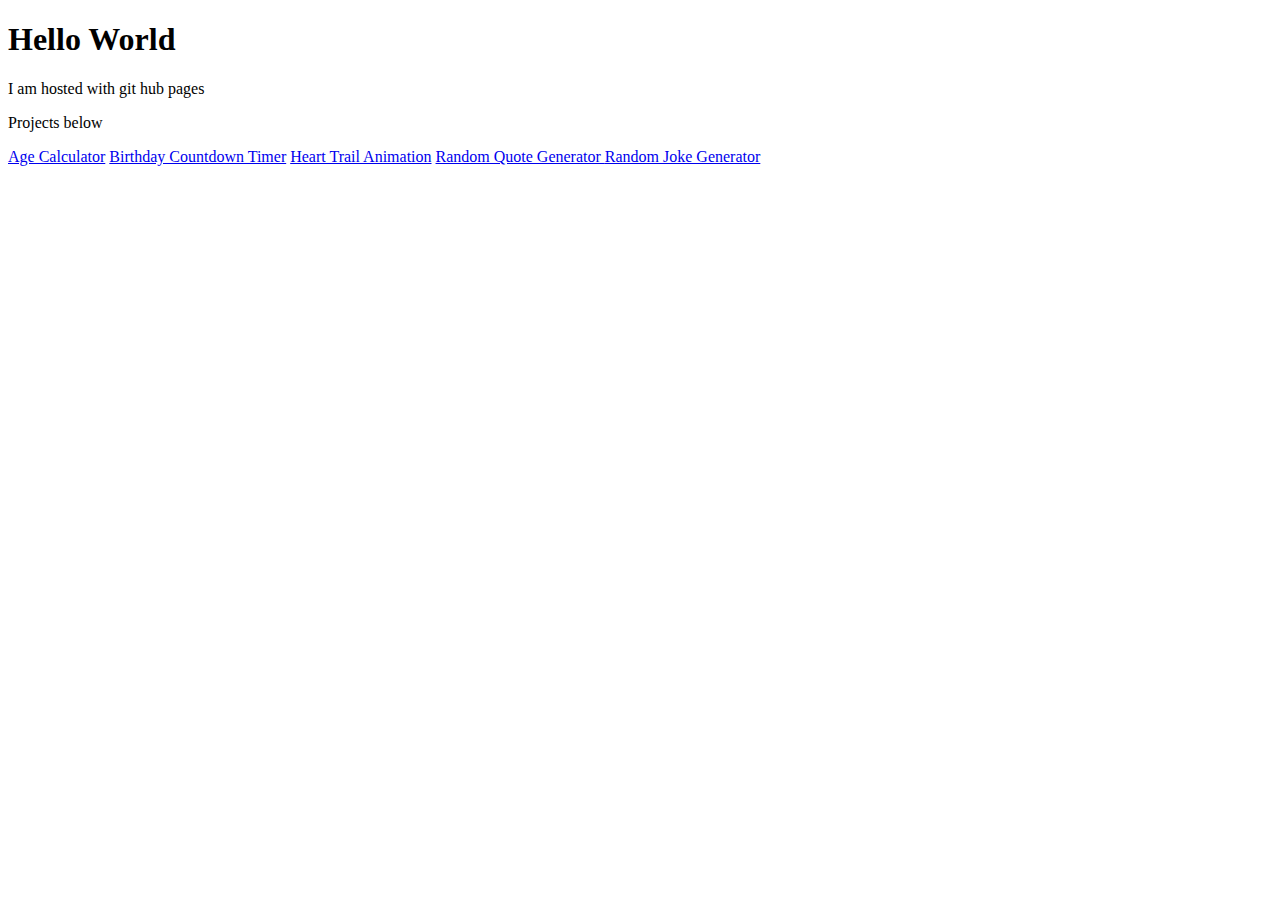
<file: index.html>
<!DOCTYPE html>
<html lang="en">
<head>
    <meta charset="UTF-8">
    <meta name="viewport" content="width=device-width, initial-scale=1.0">
    <title>Document</title>
</head>
<body>
    <h1>Hello World</h1>
    <p>I am hosted with git hub pages</p>
    <p>Projects below</p>
    <a href="Age Calculator/index.html">Age Calculator</a>
    <a href="Birthday Countdown Timer/index.html">Birthday Countdown Timer</a>
    <a href="heart trail animation/index.html">Heart Trail Animation</a>
    <a href="Random Quote Generator/index.html">Random Quote Generator </a>
    <a href="random joke generator/">Random Joke Generator</a>
   
    
</body>
</html>
</file>
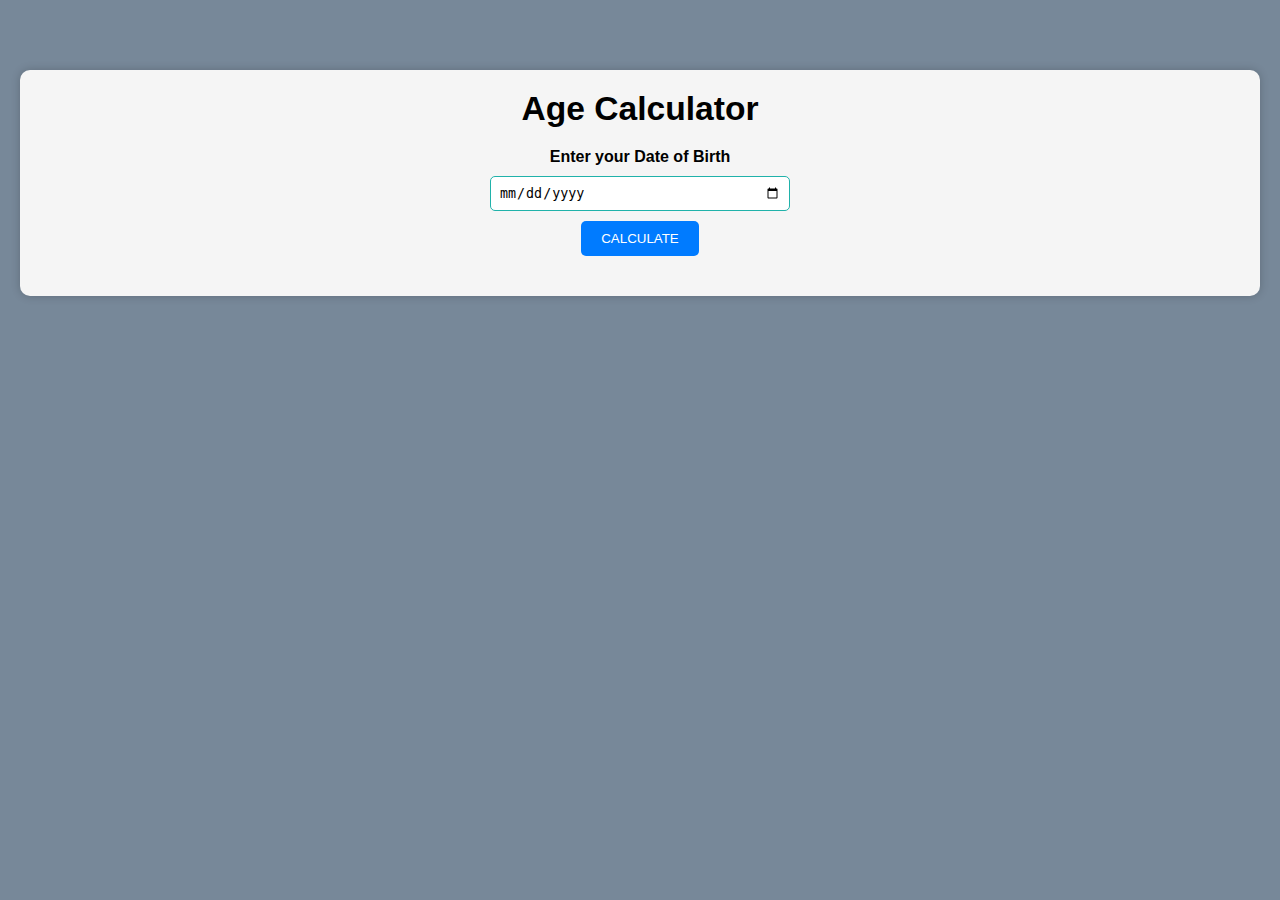
<file: Age Calculator/index.html>
<!DOCTYPE html>
<html lang="en">
<head>
    <meta charset="UTF-8">
    <meta name="viewport" content="width=device-width, initial-scale=1.0">
    <link rel="stylesheet" href="style.css">
    <title>Age Calculator</title>
</head>
<body>
    <div class="container">
        <h1>Age Calculator</h1>
        <div class="form">
            <label for="dob">Enter your Date of Birth</label>
            <input type="date" id="dob" placeholder="00/00/0000">
            <button type="button">Calculate</button>
            <div id="result"></div>
        </div>
        
    </div>
    <script src="app.js"></script>
</body>
</html>
</file>
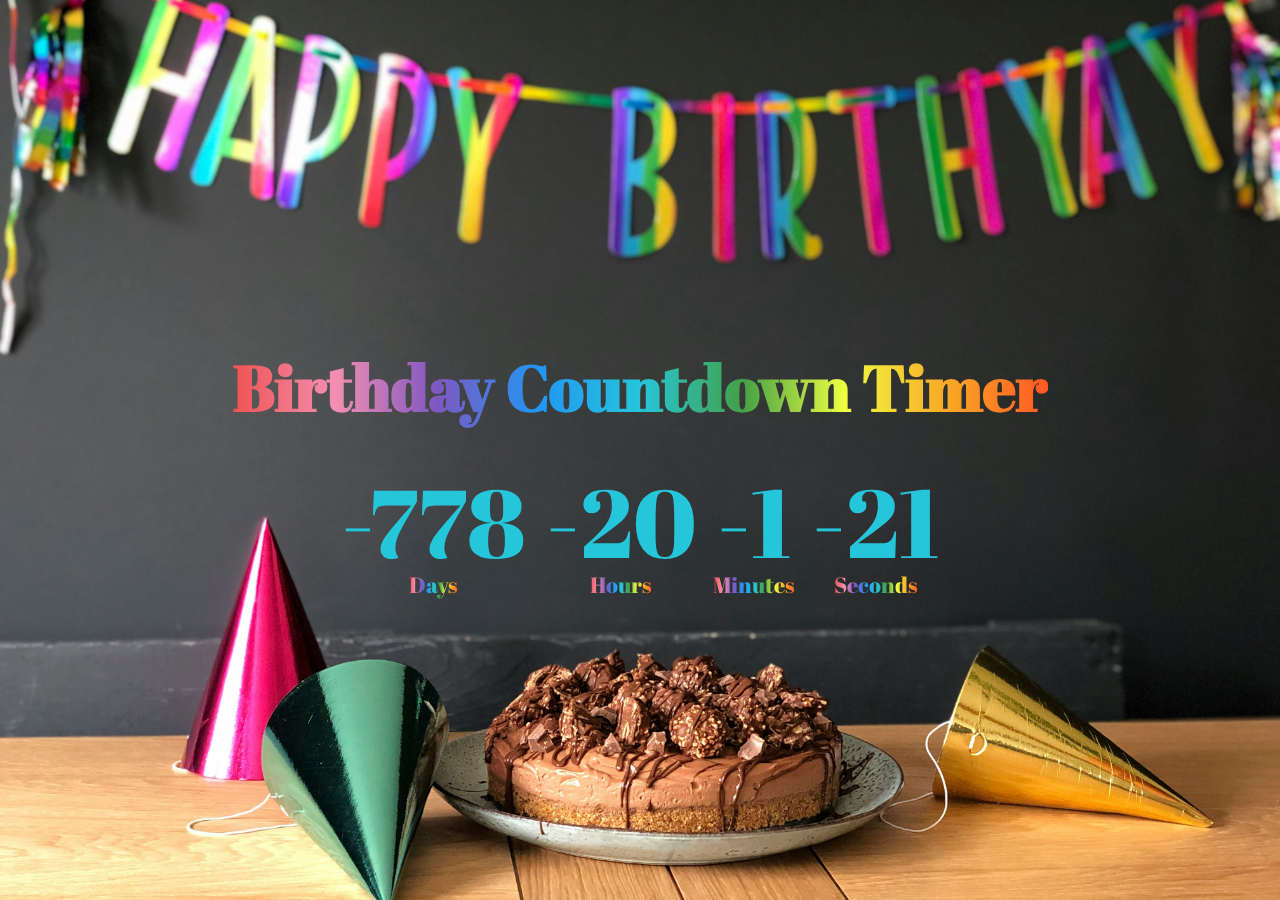
<file: Birthday Countdown Timer/index.html>
<!DOCTYPE html>
<html lang="en">
<head>
    <meta charset="UTF-8">
    <meta name="viewport" content="width=device-width, initial-scale=1.0">
    <link rel="stylesheet" href="style.css">
    <title>Birthday Countdown Timer</title>
</head>
<body>
    <h1>Birthday Countdown Timer</h1>
    <div class="countdown-container">
        <div class="countdown-el">
            <p class="count-value" id="days-element">0</p>
            <span class="count-label" >Days</span>
        </div>
        <div class="countdown-el">
            <p class="count-value" id="hours-element">0</p>
            <span class="count-label" >Hours</span>
        </div>
        <div class="countdown-el">
            <p class="count-value" id="minutes-element">0</p>
            <span class="count-label" >Minutes</span>
        </div>
        <div class="countdown-el">
            <p class="count-value" id="seconds-element">0</p>
            <span class="count-label" >Seconds</span>
        </div>
       
    </div>
    <script src="app.js"></script>
</body>
</html>
</file>
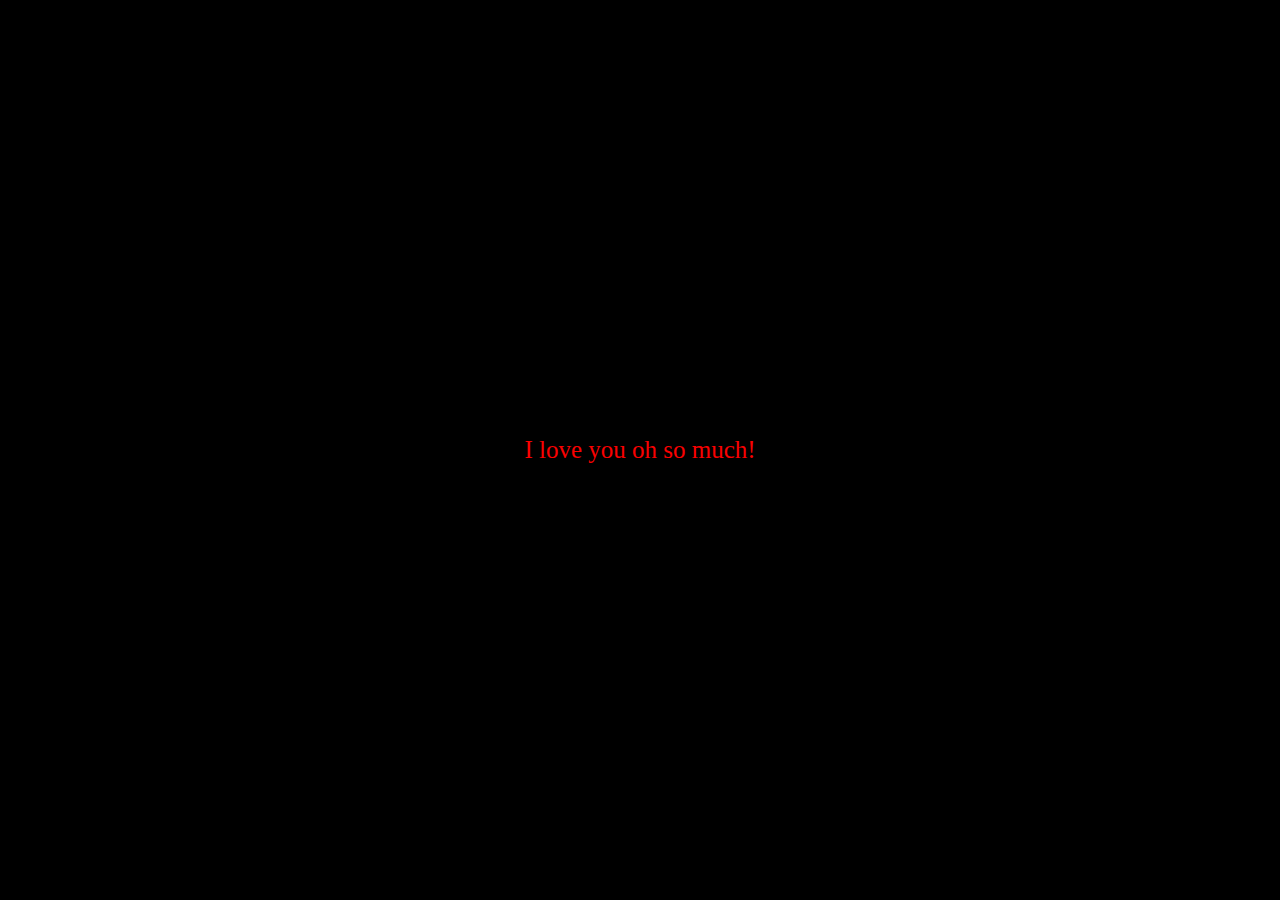
<file: heart trail animation/index.html>
<!DOCTYPE html>
<html lang="en">
<head>
    <meta charset="UTF-8">
    <meta name="viewport" content="width=device-width, initial-scale=1.0">
    <link rel="stylesheet" href="style.css">
    <title>Heart Trail Animation</title>
</head>
<body>
   <div class="animated-text" id="animated-text">I love you oh so much!  </div>
    <script src="app.js"></script>
</body>
</html>
</file>
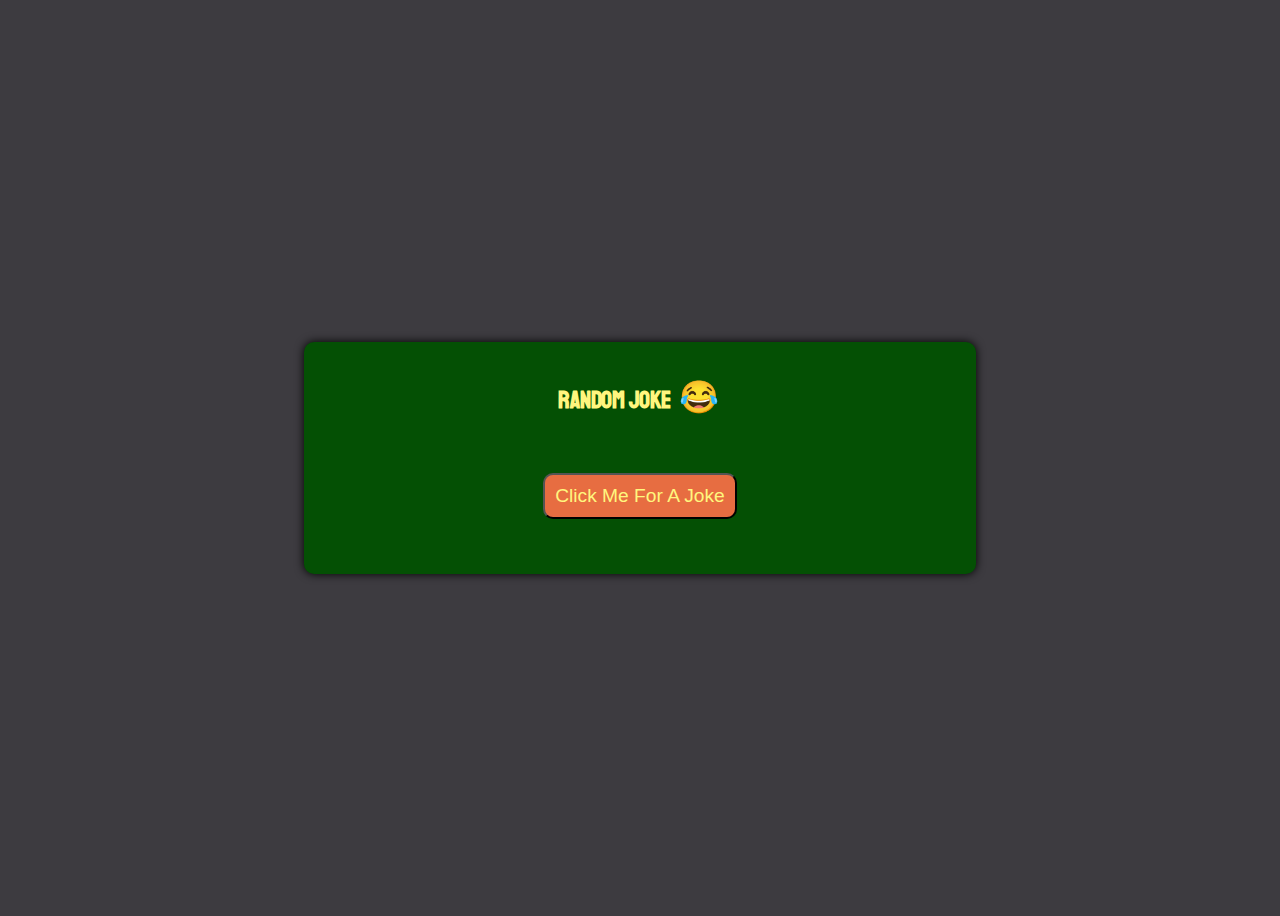
<file: random joke generator/index.html>
<!DOCTYPE html>
<html lang="en">
<head>
    <meta charset="UTF-8">
    <meta name="viewport" content="width=device-width, initial-scale=1.0">
    <link rel="stylesheet" href="style.css">
    <title>Joke Generator</title>
</head>
<body>
    <div class="joke-container">
        <h1>Random Joke <span class="emoji">😂</span></h1>
        <p id="joke"></p>
        <button type="button" class="joke-button">Click me for a joke</button>
        <h3 class="punchline"></h3>
    </div>
    
    <script src="app.js"></script>
</body>
</html>
</file>
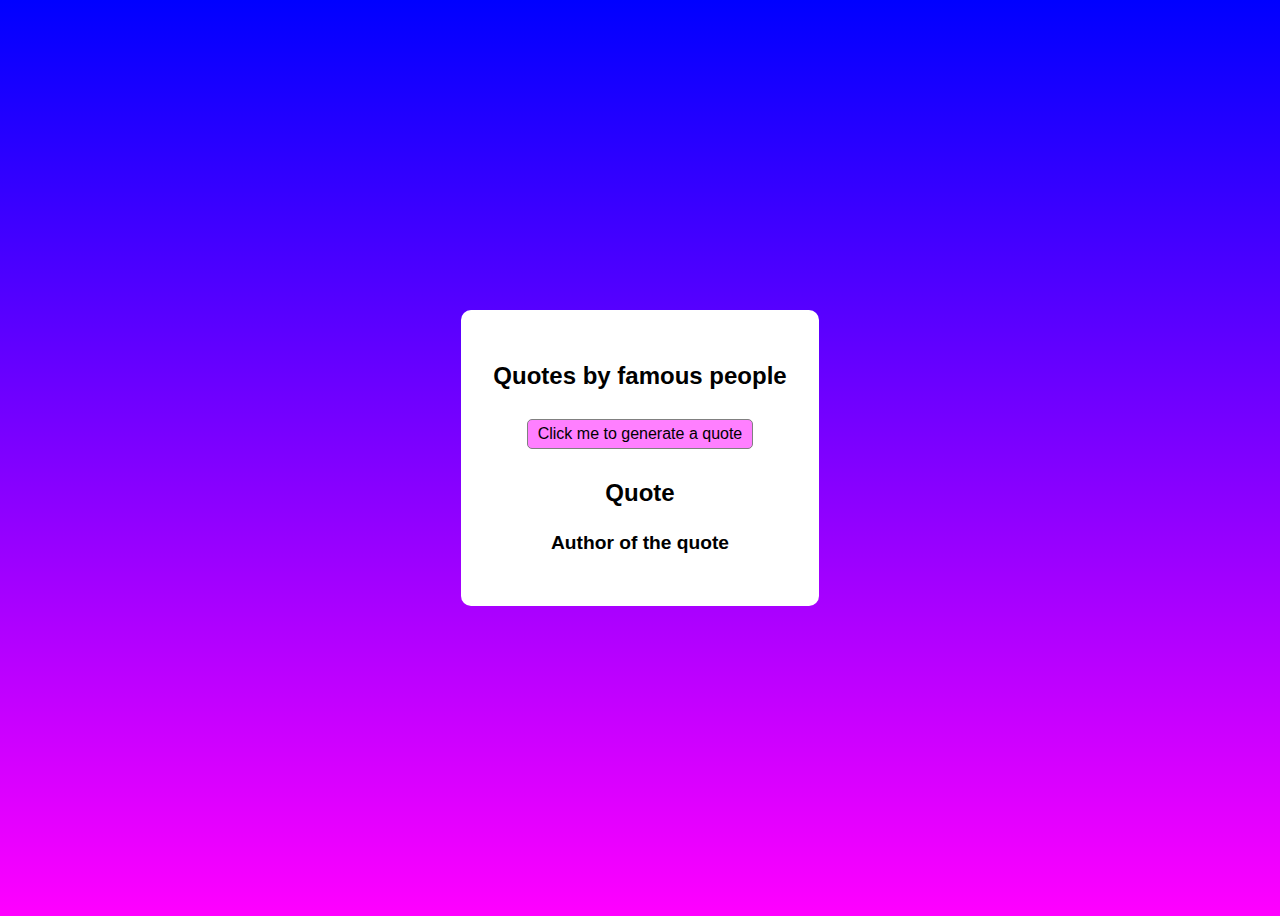
<file: Random Quote Generator/index.html>
<!DOCTYPE html>
<html lang="en">
<head>
    <meta charset="UTF-8">
    <meta name="viewport" content="width=device-width, initial-scale=1.0">
    <link rel="stylesheet" href="style.css">
    <title>Quote Generator</title>
</head>
<body>
    <div class="container">
        <h2>Quotes by famous people</h2>
        <button type="button" class="quote-button">Click me to generate a quote</button>
        <blockquote>
            <h2 id="quote">Quote</h2>
        </blockquote>
        <h3 class="author">Author of the quote</h3>
    </div>
    <script src="app.js"></script>
</body>
</html>
</file>
<file: Age Calculator/style.css>
*{
    box-sizing: border-box;
}

body{
    margin: 0;
    font-family: 'Trebuchet MS', 'Lucida Sans Unicode', 'Lucida Grande', 'Lucida Sans', Arial, sans-serif;
    background: lightslategrey;
    padding: 20px;
}

.container{
    width: 100%;
    background: whitesmoke;
    margin: 0 auto;
    margin-top: 50px;
    padding: 20px;
    border-radius: 10px;
    box-shadow: 0 0 10px  rgba(0, 0, 0, 0.2);
}

h1{
    font-size: 2.1rem;
    text-align: center;
    margin-top: 0;
    margin-bottom: 20px;
}

.form{
    display: flex;
    flex-direction: column;
    align-items: center;
}

label{
    font-weight: bold;
    margin-bottom: 10px;
}

input{
    padding: 8px;
    border: 1px solid lightseagreen;
    border-radius: 5px;
    width: 100%;
    max-width: 300px;
}

button{
    background-color: #007bff;
    color: white;
    border: none;
    padding: 10px 20px;
    border-radius: 5px;
    margin-top: 10px;
    cursor: pointer;
    transition: background-color 0.3s ease;
    text-transform: uppercase;
}
button:hover{
    background-color: #0056b3;
}

#result{
    margin-top: 20px;
    font-size: 1.4rem;
    font-weight: bold;
}
</file>
<file: Birthday Countdown Timer/style.css>
@import url('https://fonts.googleapis.com/css2?family=Abril+Fatface&family=Anta&family=Borel&family=Courgette&family=Inter:wght@100..900&family=Kdam+Thmor+Pro&family=Noto+Sans+Cherokee:wght@100..900&family=Permanent+Marker&family=Roboto:ital,wght@0,100;0,300;0,400;0,500;0,700;0,900;1,100;1,300;1,400;1,500;1,700;1,900&family=Staatliches&display=swap');

*{
    box-sizing: border-box;
}

body{
    background: url(images/birthday-background.jpg);
    background-size: cover;
    background-position: center;
    display: flex;
    margin: 0;
   justify-content: center;
    align-items: center;
    min-height: 100vh;
    font-family: "Abril Fatface", serif;
    flex-direction: column;
}

h1{
    font-size: 4rem;
    background: linear-gradient(to right, #ef5350, #f48fb1, #7e57c2, #2196f3, #26c6da, #43a047, #eeff41, #f9a825, #ff5722);
    background-clip: text;
    -webkit-text-fill-color: transparent;

}

.countdown-container{
    display: flex;

}

.count-value{
    font-size : 6rem;
    margin: 0 10px;
    line-height: 1;
    color: #26c6da;
}

.countdown-el{
    text-align: center;
}
.countdown-el span{
    font-size: 1.4rem;
    margin: 3px;
    background: linear-gradient(to right, #ef5350, #f48fb1, #7e57c2, #2196f3, #26c6da, #43a047, #eeff41, #f9a825, #ff5722);
    background-clip: text;
    -webkit-text-fill-color: transparent;
   
}
</file>
<file: heart trail animation/style.css>
body{
    margin: 0;
    height: 100vh;
    background: black;
    overflow: hidden;
}

span{
    background: url('https://cdn4.iconfinder.com/data/icons/general-office/91/General_Office_54-256.png');
    width: 100px;
    height: 100px;
    position: absolute;
    pointer-events: none;
    background-size: cover;
    left: 50%;
    top: 50%;
    transform: translate(-50%, -50%);
    animation: animate 6s linear;
}

@keyframes animate{
    0%{
        transform: translate(-50%, -50%) ;
        opacity: 1;
        filter: hue-rotate(0);
    }
    100%{
        transform: translate(-50%, -5000%) ;
        opacity: 0;
        filter: hue-rotate(720deg);
    }
}

.animated-text{
    color: rgb(250, 0, 0);
    display: flex;
    justify-content: center;
    align-items: center;
    height: 100vh;
    font-size: 25px;
    
}
</file>
<file: random joke generator/style.css>
@import url('https://fonts.googleapis.com/css2?family=Anta&family=Borel&family=Courgette&family=Inter:wght@100..900&family=Kdam+Thmor+Pro&family=Noto+Sans+Cherokee:wght@100..900&family=Permanent+Marker&family=Roboto:ital,wght@0,100;0,300;0,400;0,500;0,700;0,900;1,100;1,300;1,400;1,500;1,700;1,900&family=Staatliches&display=swap');
body{
    background: #3D3B40;
    display: flex;
    justify-content: center;
    align-items: center;
    height: 100vh;
    font-family: "Staatliches", sans-serif;
    
}

.joke-container{
    background: #045004;
    padding: 20px;
    border-radius: 10px;
    box-shadow: 0 0 10px #000;
    text-align: center;
    color: white;
   width: 50%;
}

h1{
    font-size: 1.5rem;
    margin-bottom: 20px;
    color: #FFF67E ;


}

.emoji{
    font-size: 2rem;
    margin: 4px;
}

#joke{
    font-size: 2.5rem;
    margin-top: 30px;
    color: orangered;
}

.joke-button{
    background: #e76d41;
    border-radius: 10px;
    padding: 10px;
    margin: 15px;
    font-size: 1.2rem;
    cursor: pointer;
    text-transform: capitalize;
    color: #FFF67E;
}

h3{
    font-size: 1.2rem;
    margin-top: 20px;
    color: #FFF67E;
    text-align: center;
}
</file>
<file: Random Quote Generator/style.css>
body{
    display: flex;
    justify-content: center;
    align-items: center;
    height: 100vh;
    font-weight: 400;
    font-family: 'Roboto', sans-serif;
    background: linear-gradient(180deg, blue, magenta);
   

}

.container{
    text-align: center;
    padding: 2rem;
    border-radius: 10px;
    background: #fff;
    flex: 0, 0, 75%;
    

}

.quote-button{
    padding: 5px 10px 5px;
    margin: 10px;
    border-radius: 5px;
    border: 1px solid gray;
    background: rgba(255,0,255,0.5);
    font-size: 1.0rem;
}

.quote-button:hover{
    background: rgba(255,0,255,0.8);
    cursor: pointer;
}

#quote{
    font-size: 1.5rem;
    margin: 20px;
}

.author{
    font-size: 1.2rem;
    margin: 20px;
    padding-top: 5px;
}
</file>
